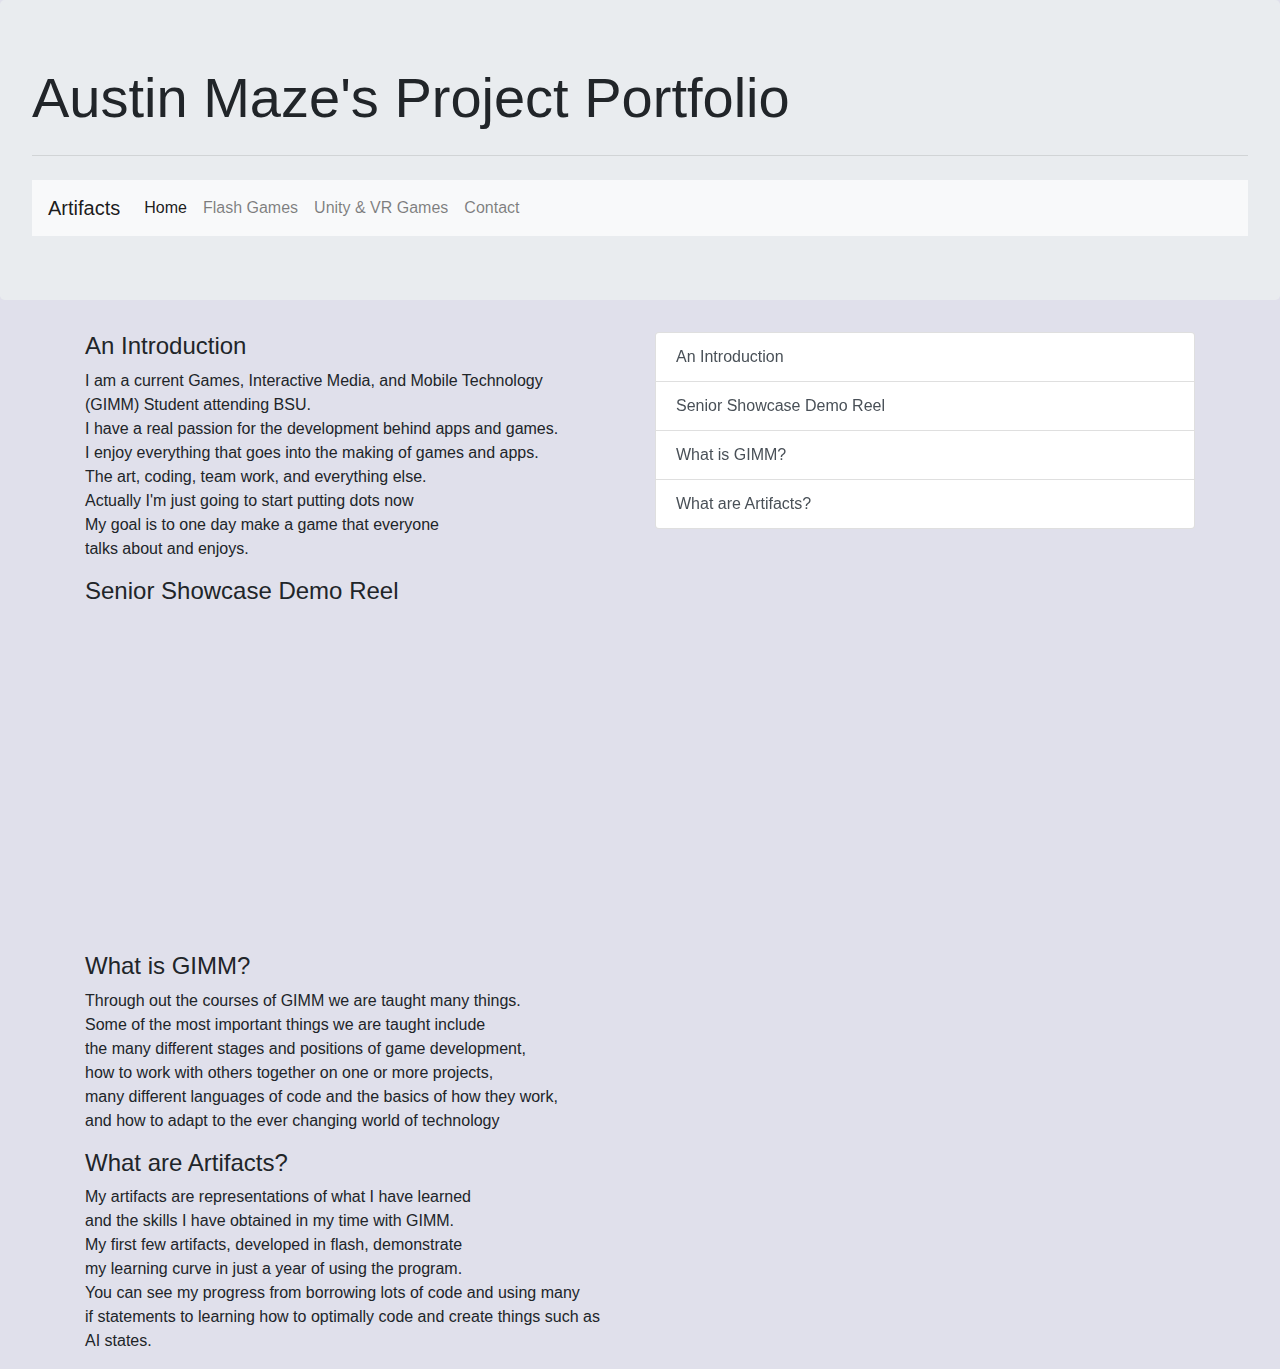
<file: index.html>
<!DOCTYPE html>
<html>
	<head>
		<link rel="stylesheet" href="https://stackpath.bootstrapcdn.com/bootstrap/4.4.1/css/bootstrap.min.css" integrity="sha384-Vkoo8x4CGsO3+Hhxv8T/Q5PaXtkKtu6ug5TOeNV6gBiFeWPGFN9MuhOf23Q9Ifjh" crossorigin="anonymous">
		<link rel="stylesheet" href="AustinMazePortfolio.css">
	</head>
	<body>
		<div class="jumbotron">
            <h1 class="display-4">Austin Maze's Project Portfolio</h1>
            <hr class="my-4">
            <p>
            	<nav class="navbar navbar-expand-lg navbar-light bg-light">
  <a class="navbar-brand">Artifacts</a>
  <button class="navbar-toggler" type="button" data-toggle="collapse" data-target="#navbarSupportedContent" aria-controls="navbarSupportedContent" aria-expanded="false" aria-label="Toggle navigation">
    <span class="navbar-toggler-icon"></span>
  </button>

  <div class="collapse navbar-collapse" id="navbarSupportedContent">
    <ul class="navbar-nav mr-auto">
      <li class="nav-item active">
        <a class="nav-link" href="AustinMazePortfolio.html">Home <span class="sr-only">(current)</span></a>
      </li>
      <li class="nav-item">
        <a class="nav-link" href="PortfolioPageOne.html">Flash Games</a>
      </li>
      <li class="nav-item">
        <a class="nav-link" href="PortfolioPageTwo.html">Unity & VR Games</a>
      </li>
      <li class="nav-item">
        <a class="nav-link" href="PortfolioPageThree.html">Contact</a>
      </li>
  </ul>
</div>
</p>
</div>
<!--https://youtu.be/gf6NHK-jXGc-->
<!-- End Jumbotron -->
<div class="container">
  <div class="row">
	<div class="col-6">
<div data-spy="scroll" data-target="#list-example" data-offset="0" class="scrollspy-example">
  <h4 id="list-item-1">An Introduction</h4>
  <p>I am a current Games, Interactive Media, and Mobile Technology <br>
  	(GIMM) Student attending BSU.<br>
  	I have a real passion for the development behind apps and games.<br>
  	I enjoy everything that goes into the making of games and apps.<br>
  	The art, coding, team work, and everything else.<br>
  	Actually I'm just going to start putting dots now<br>
  	My goal is to one day make a game that everyone<br>
  	talks about and enjoys.<br>
  </p>
  <h4 id="list-item-2">Senior Showcase Demo Reel</h4>
  <p>
  	<!--<iframe width="420" height="315" src="https://youtu.be/gf6NHK-jXGc">-->
  	<iframe width="560" height="315" src="https://www.youtube.com/embed/gf6NHK-jXGc" title="YouTube video player" frameborder="0" allow="accelerometer; autoplay; clipboard-write; encrypted-media; gyroscope; picture-in-picture" allowfullscreen></iframe>
  </p>
  <h4 id="list-item-3">What is GIMM?</h4>
  <p>
  	Through out the courses of GIMM we are taught many things.<br>
  	Some of the most important things we are taught include <br>
  	the many different stages and positions of game development,<br>
  	how to work with others together on one or more projects, <br>
  	many different languages of code and the basics of how they work,<br>
  	and how to adapt to the ever changing world of technology<br>
  </p>
  <h4 id="list-item-4">What are Artifacts?</h4>
  <p>My artifacts are representations of what I have learned<br>
  	and the skills I have obtained in my time with GIMM.<br>
  	My first few artifacts, developed in flash, demonstrate <br> 
  	my learning curve in just a year of using the program. <br>
  	You can see my progress from borrowing lots of code and using many <br>
  	if statements to learning how to optimally code and create things such as <br>
  	AI states.
  </p>
</div>
</div>
<div class="col-sm">
<div id="list-example" class="list-group">
  <a class="list-group-item list-group-item-action" href="#list-item-1">An Introduction</a>
  <a class="list-group-item list-group-item-action" href="#list-item-2">Senior Showcase Demo Reel</a>
  <a class="list-group-item list-group-item-action" href="#list-item-3">What is GIMM?</a>
  <a class="list-group-item list-group-item-action" href="#list-item-4">What are Artifacts?</a>
</div>
</div>




</html>
</file>
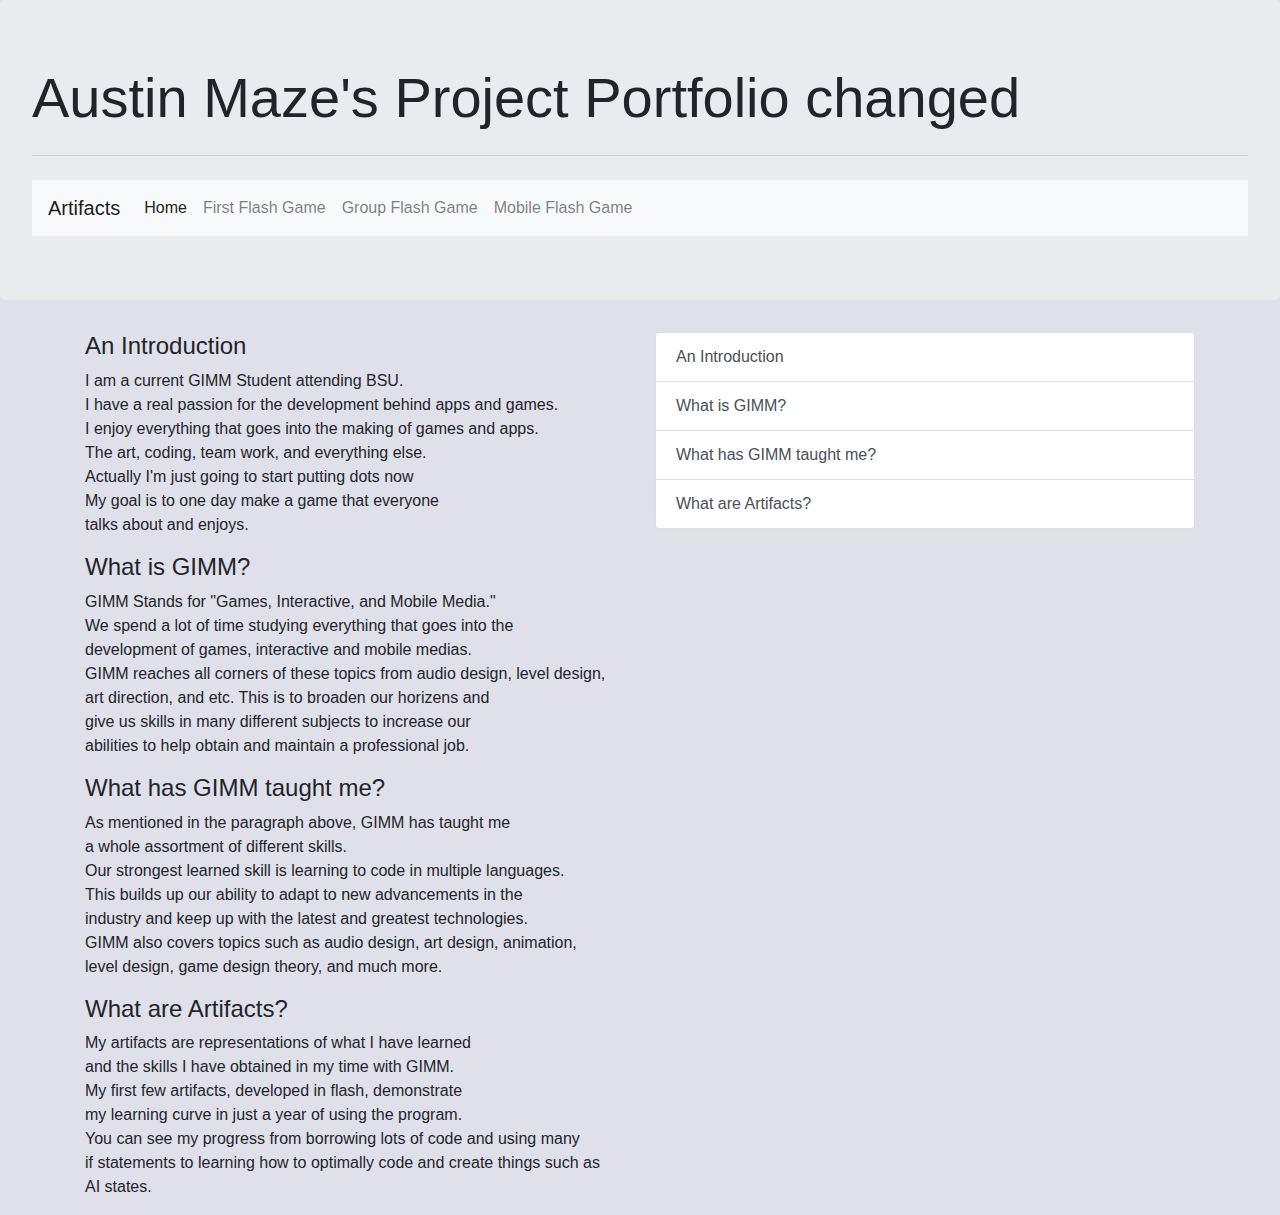
<file: AustinMazePortfolio.html>
<!DOCTYPE html>
<html>
	<head>
		<link rel="stylesheet" href="https://stackpath.bootstrapcdn.com/bootstrap/4.4.1/css/bootstrap.min.css" integrity="sha384-Vkoo8x4CGsO3+Hhxv8T/Q5PaXtkKtu6ug5TOeNV6gBiFeWPGFN9MuhOf23Q9Ifjh" crossorigin="anonymous">
		<link rel="stylesheet" href="AustinMazePortfolio.css">
	</head>
	<body>
		<div class="jumbotron">
            <h1 class="display-4">Austin Maze's Project Portfolio changed</h1>
            <hr class="my-4">
            <p>
            	<nav class="navbar navbar-expand-lg navbar-light bg-light">
  <a class="navbar-brand">Artifacts</a>
  <button class="navbar-toggler" type="button" data-toggle="collapse" data-target="#navbarSupportedContent" aria-controls="navbarSupportedContent" aria-expanded="false" aria-label="Toggle navigation">
    <span class="navbar-toggler-icon"></span>
  </button>

  <div class="collapse navbar-collapse" id="navbarSupportedContent">
    <ul class="navbar-nav mr-auto">
      <li class="nav-item active">
        <a class="nav-link" href="AustinMazePortfolio.html">Home <span class="sr-only">(current)</span></a>
      </li>
      <li class="nav-item">
        <a class="nav-link" href="PortfolioPageOne.html">First Flash Game</a>
      </li>
      <li class="nav-item">
        <a class="nav-link" href="PortfolioPageTwo.html">Group Flash Game</a>
      </li>
      <li class="nav-item">
        <a class="nav-link" href="PortfolioPageThree.html">Mobile Flash Game</a>
      </li>
  </ul>
</div>
</p>
</div>

<!-- End Jumbotron -->
<div class="container">
  <div class="row">
	<div class="col-6">
<div data-spy="scroll" data-target="#list-example" data-offset="0" class="scrollspy-example">
  <h4 id="list-item-1">An Introduction</h4>
  <p>I am a current GIMM Student attending BSU.<br>
  	I have a real passion for the development behind apps and games.<br>
  	I enjoy everything that goes into the making of games and apps.<br>
  	The art, coding, team work, and everything else.<br>
  	Actually I'm just going to start putting dots now<br>
  	My goal is to one day make a game that everyone<br>
  	talks about and enjoys.<br>
  </p>
  <h4 id="list-item-2">What is GIMM?</h4>
  <p>GIMM Stands for "Games, Interactive, and Mobile Media."<br>
  	We spend a lot of time studying everything that goes into the<br>
  	development of games, interactive and mobile medias.<br>
  	GIMM reaches all corners of these topics from audio design, level design, <br>
  	art direction, and etc. This is to broaden our horizens and <br>
  	give us skills in many different subjects to increase our<br>
  	abilities to help obtain and maintain a professional job.<br>
  </p>
  <h4 id="list-item-3">What has GIMM taught me?</h4>
  <p>As mentioned in the paragraph above, GIMM has taught me <br>
  	a whole assortment of different skills.<br>
  	Our strongest learned skill is learning to code in multiple languages.<br>
  	This builds up our ability to adapt to new advancements in the <br>
  	industry and keep up with the latest and greatest technologies.<br>
  	GIMM also covers topics such as audio design, art design, animation, <br>
  	level design, game design theory, and much more.<br>
  </p>
  <h4 id="list-item-4">What are Artifacts?</h4>
  <p>My artifacts are representations of what I have learned<br>
  	and the skills I have obtained in my time with GIMM.<br>
  	My first few artifacts, developed in flash, demonstrate <br> 
  	my learning curve in just a year of using the program. <br>
  	You can see my progress from borrowing lots of code and using many <br>
  	if statements to learning how to optimally code and create things such as <br>
  	AI states.
  </p>
</div>
</div>
<div class="col-sm">
<div id="list-example" class="list-group">
  <a class="list-group-item list-group-item-action" href="#list-item-1">An Introduction</a>
  <a class="list-group-item list-group-item-action" href="#list-item-2">What is GIMM?</a>
  <a class="list-group-item list-group-item-action" href="#list-item-3">What has GIMM taught me?</a>
  <a class="list-group-item list-group-item-action" href="#list-item-4">What are Artifacts?</a>
</div>
</div>




</html>
</file>
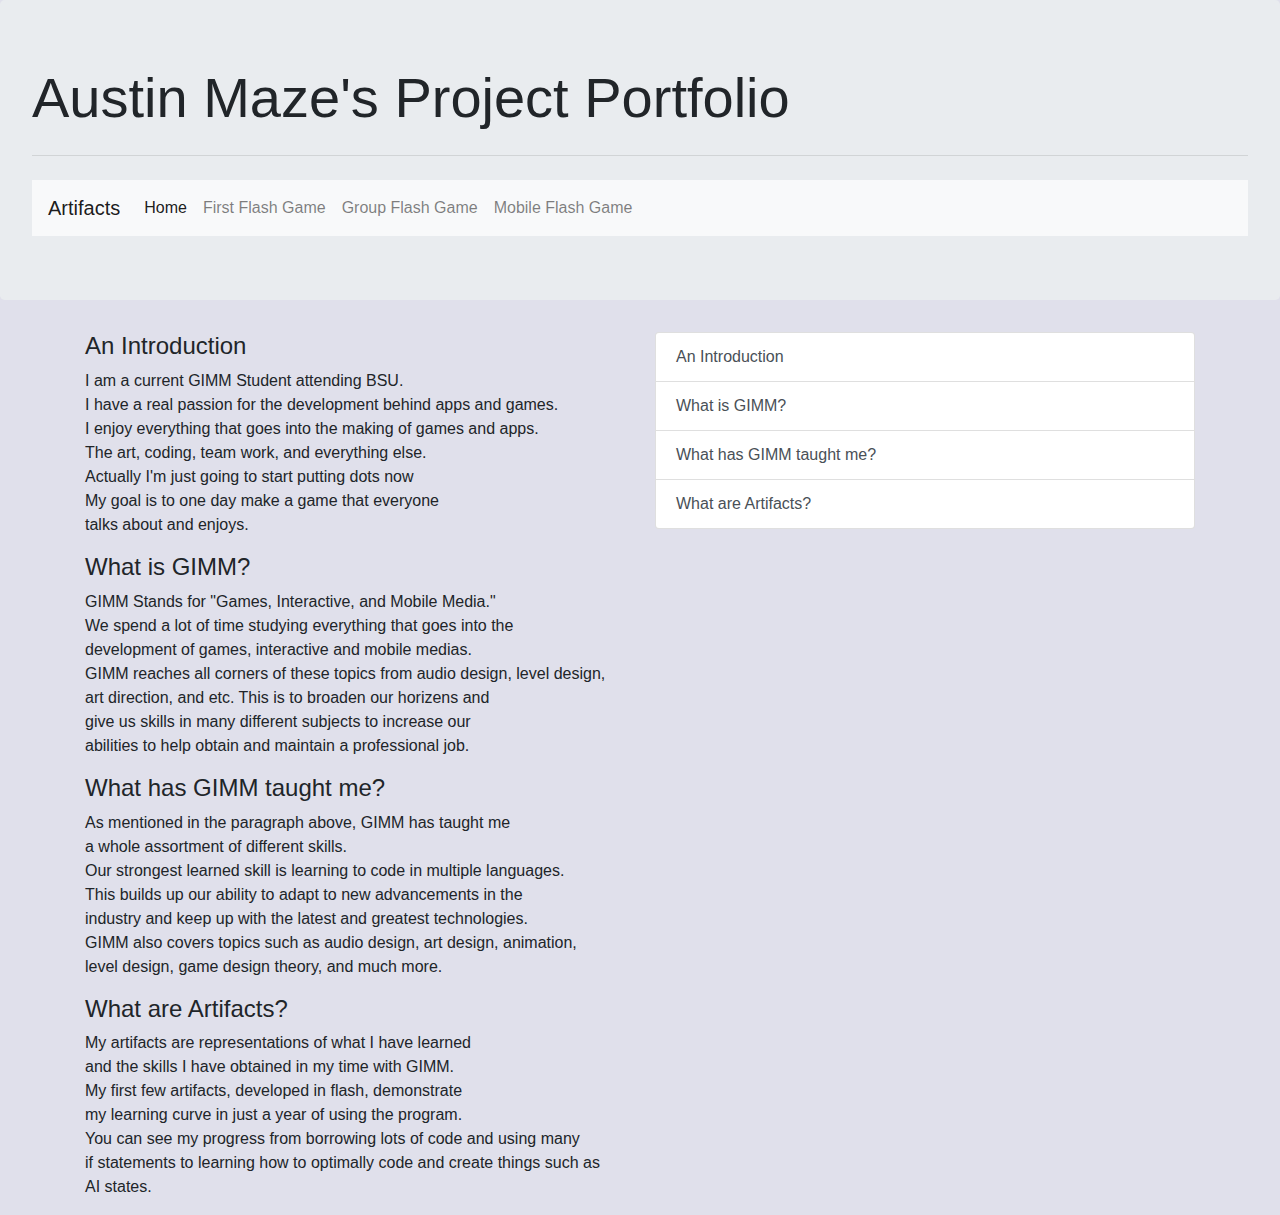
<file: index.html.html>
<!DOCTYPE html>
<html>
	<head>
		<link rel="stylesheet" href="https://stackpath.bootstrapcdn.com/bootstrap/4.4.1/css/bootstrap.min.css" integrity="sha384-Vkoo8x4CGsO3+Hhxv8T/Q5PaXtkKtu6ug5TOeNV6gBiFeWPGFN9MuhOf23Q9Ifjh" crossorigin="anonymous">
		<link rel="stylesheet" href="AustinMazePortfolio.css">
	</head>
	<body>
		<div class="jumbotron">
            <h1 class="display-4">Austin Maze's Project Portfolio</h1>
            <hr class="my-4">
            <p>
            	<nav class="navbar navbar-expand-lg navbar-light bg-light">
  <a class="navbar-brand">Artifacts</a>
  <button class="navbar-toggler" type="button" data-toggle="collapse" data-target="#navbarSupportedContent" aria-controls="navbarSupportedContent" aria-expanded="false" aria-label="Toggle navigation">
    <span class="navbar-toggler-icon"></span>
  </button>

  <div class="collapse navbar-collapse" id="navbarSupportedContent">
    <ul class="navbar-nav mr-auto">
      <li class="nav-item active">
        <a class="nav-link" href="AustinMazePortfolio.html">Home <span class="sr-only">(current)</span></a>
      </li>
      <li class="nav-item">
        <a class="nav-link" href="PortfolioPageOne.html">First Flash Game</a>
      </li>
      <li class="nav-item">
        <a class="nav-link" href="PortfolioPageTwo.html">Group Flash Game</a>
      </li>
      <li class="nav-item">
        <a class="nav-link" href="PortfolioPageThree.html">Mobile Flash Game</a>
      </li>
  </ul>
</div>
</p>
</div>

<!-- End Jumbotron -->
<div class="container">
  <div class="row">
	<div class="col-6">
<div data-spy="scroll" data-target="#list-example" data-offset="0" class="scrollspy-example">
  <h4 id="list-item-1">An Introduction</h4>
  <p>I am a current GIMM Student attending BSU.<br>
  	I have a real passion for the development behind apps and games.<br>
  	I enjoy everything that goes into the making of games and apps.<br>
  	The art, coding, team work, and everything else.<br>
  	Actually I'm just going to start putting dots now<br>
  	My goal is to one day make a game that everyone<br>
  	talks about and enjoys.<br>
  </p>
  <h4 id="list-item-2">What is GIMM?</h4>
  <p>GIMM Stands for "Games, Interactive, and Mobile Media."<br>
  	We spend a lot of time studying everything that goes into the<br>
  	development of games, interactive and mobile medias.<br>
  	GIMM reaches all corners of these topics from audio design, level design, <br>
  	art direction, and etc. This is to broaden our horizens and <br>
  	give us skills in many different subjects to increase our<br>
  	abilities to help obtain and maintain a professional job.<br>
  </p>
  <h4 id="list-item-3">What has GIMM taught me?</h4>
  <p>As mentioned in the paragraph above, GIMM has taught me <br>
  	a whole assortment of different skills.<br>
  	Our strongest learned skill is learning to code in multiple languages.<br>
  	This builds up our ability to adapt to new advancements in the <br>
  	industry and keep up with the latest and greatest technologies.<br>
  	GIMM also covers topics such as audio design, art design, animation, <br>
  	level design, game design theory, and much more.<br>
  </p>
  <h4 id="list-item-4">What are Artifacts?</h4>
  <p>My artifacts are representations of what I have learned<br>
  	and the skills I have obtained in my time with GIMM.<br>
  	My first few artifacts, developed in flash, demonstrate <br> 
  	my learning curve in just a year of using the program. <br>
  	You can see my progress from borrowing lots of code and using many <br>
  	if statements to learning how to optimally code and create things such as <br>
  	AI states.
  </p>
</div>
</div>
<div class="col-sm">
<div id="list-example" class="list-group">
  <a class="list-group-item list-group-item-action" href="#list-item-1">An Introduction</a>
  <a class="list-group-item list-group-item-action" href="#list-item-2">What is GIMM?</a>
  <a class="list-group-item list-group-item-action" href="#list-item-3">What has GIMM taught me?</a>
  <a class="list-group-item list-group-item-action" href="#list-item-4">What are Artifacts?</a>
</div>
</div>




</html>
</file>
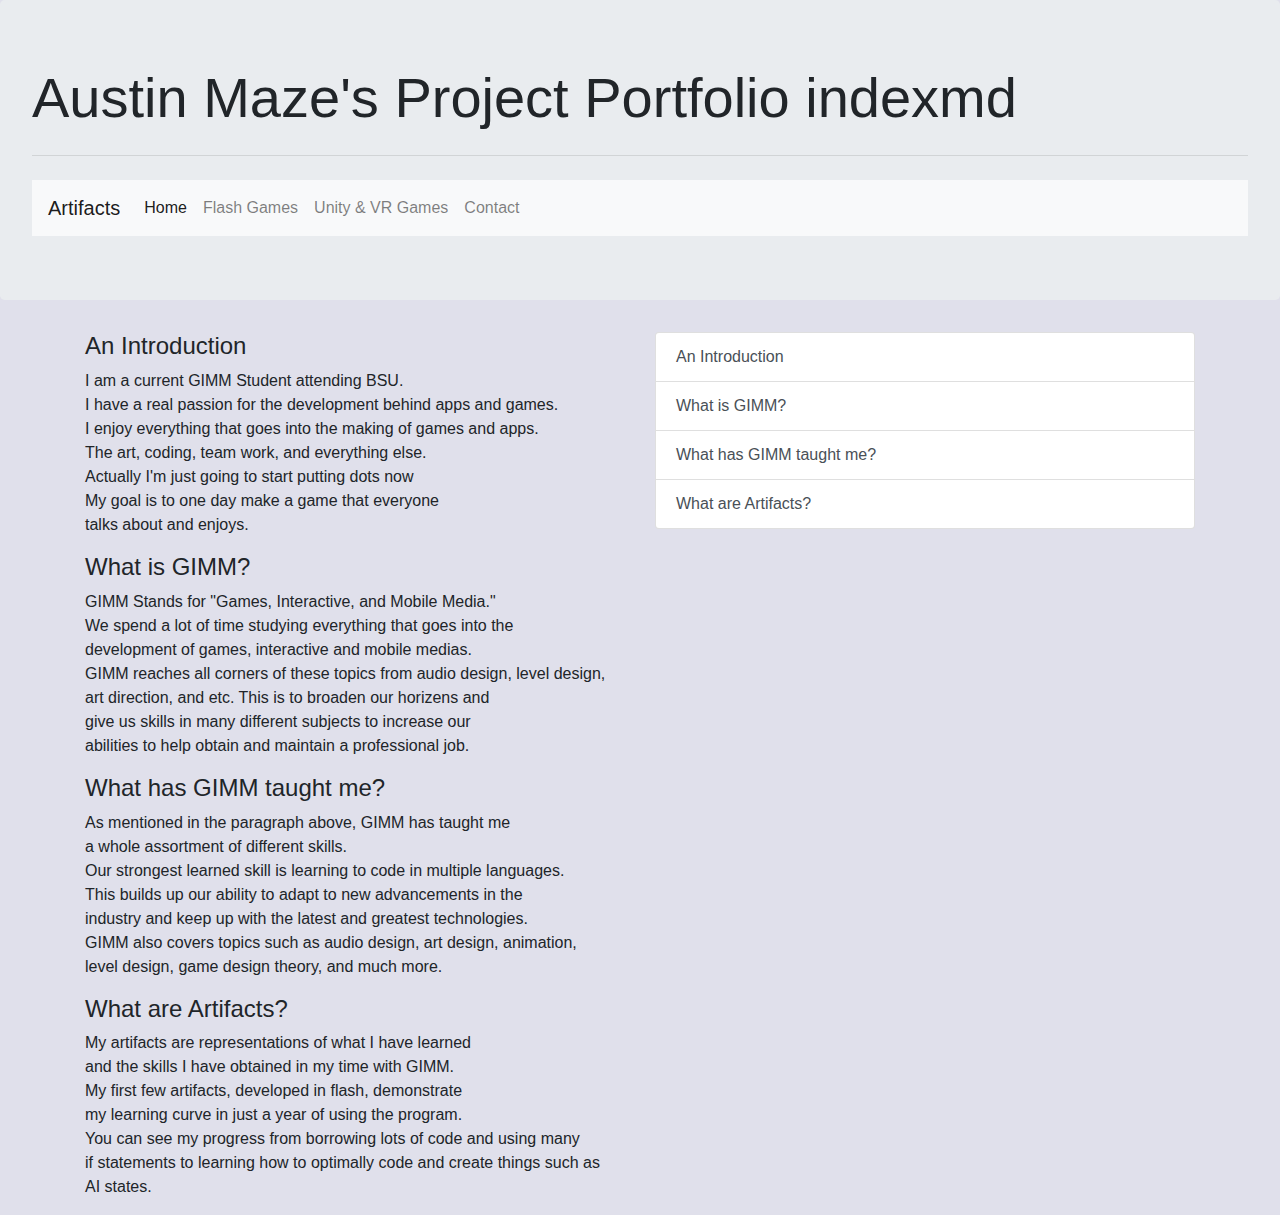
<file: index.md.html>
<!DOCTYPE html>
<html>
	<head>
		<link rel="stylesheet" href="https://stackpath.bootstrapcdn.com/bootstrap/4.4.1/css/bootstrap.min.css" integrity="sha384-Vkoo8x4CGsO3+Hhxv8T/Q5PaXtkKtu6ug5TOeNV6gBiFeWPGFN9MuhOf23Q9Ifjh" crossorigin="anonymous">
		<link rel="stylesheet" href="AustinMazePortfolio.css">
	</head>
	<body>
		<div class="jumbotron">
            <h1 class="display-4">Austin Maze's Project Portfolio indexmd</h1>
            <hr class="my-4">
            <p>
            	<nav class="navbar navbar-expand-lg navbar-light bg-light">
  <a class="navbar-brand">Artifacts</a>
  <button class="navbar-toggler" type="button" data-toggle="collapse" data-target="#navbarSupportedContent" aria-controls="navbarSupportedContent" aria-expanded="false" aria-label="Toggle navigation">
    <span class="navbar-toggler-icon"></span>
  </button>

  <div class="collapse navbar-collapse" id="navbarSupportedContent">
    <ul class="navbar-nav mr-auto">
      <li class="nav-item active">
        <a class="nav-link" href="AustinMazePortfolio.html">Home <span class="sr-only">(current)</span></a>
      </li>
      <li class="nav-item">
        <a class="nav-link" href="PortfolioPageOne.html">Flash Games</a>
      </li>
      <li class="nav-item">
        <a class="nav-link" href="PortfolioPageTwo.html">Unity & VR Games</a>
      </li>
      <li class="nav-item">
        <a class="nav-link" href="PortfolioPageThree.html">Contact</a>
      </li>
  </ul>
</div>
</p>
</div>

<!-- End Jumbotron -->
<div class="container">
  <div class="row">
	<div class="col-6">
<div data-spy="scroll" data-target="#list-example" data-offset="0" class="scrollspy-example">
  <h4 id="list-item-1">An Introduction</h4>
  <p>I am a current GIMM Student attending BSU.<br>
  	I have a real passion for the development behind apps and games.<br>
  	I enjoy everything that goes into the making of games and apps.<br>
  	The art, coding, team work, and everything else.<br>
  	Actually I'm just going to start putting dots now<br>
  	My goal is to one day make a game that everyone<br>
  	talks about and enjoys.<br>
  </p>
  <h4 id="list-item-2">What is GIMM?</h4>
  <p>GIMM Stands for "Games, Interactive, and Mobile Media."<br>
  	We spend a lot of time studying everything that goes into the<br>
  	development of games, interactive and mobile medias.<br>
  	GIMM reaches all corners of these topics from audio design, level design, <br>
  	art direction, and etc. This is to broaden our horizens and <br>
  	give us skills in many different subjects to increase our<br>
  	abilities to help obtain and maintain a professional job.<br>
  </p>
  <h4 id="list-item-3">What has GIMM taught me?</h4>
  <p>As mentioned in the paragraph above, GIMM has taught me <br>
  	a whole assortment of different skills.<br>
  	Our strongest learned skill is learning to code in multiple languages.<br>
  	This builds up our ability to adapt to new advancements in the <br>
  	industry and keep up with the latest and greatest technologies.<br>
  	GIMM also covers topics such as audio design, art design, animation, <br>
  	level design, game design theory, and much more.<br>
  </p>
  <h4 id="list-item-4">What are Artifacts?</h4>
  <p>My artifacts are representations of what I have learned<br>
  	and the skills I have obtained in my time with GIMM.<br>
  	My first few artifacts, developed in flash, demonstrate <br> 
  	my learning curve in just a year of using the program. <br>
  	You can see my progress from borrowing lots of code and using many <br>
  	if statements to learning how to optimally code and create things such as <br>
  	AI states.
  </p>
</div>
</div>
<div class="col-sm">
<div id="list-example" class="list-group">
  <a class="list-group-item list-group-item-action" href="#list-item-1">An Introduction</a>
  <a class="list-group-item list-group-item-action" href="#list-item-2">What is GIMM?</a>
  <a class="list-group-item list-group-item-action" href="#list-item-3">What has GIMM taught me?</a>
  <a class="list-group-item list-group-item-action" href="#list-item-4">What are Artifacts?</a>
</div>
</div>




</html>
</file>
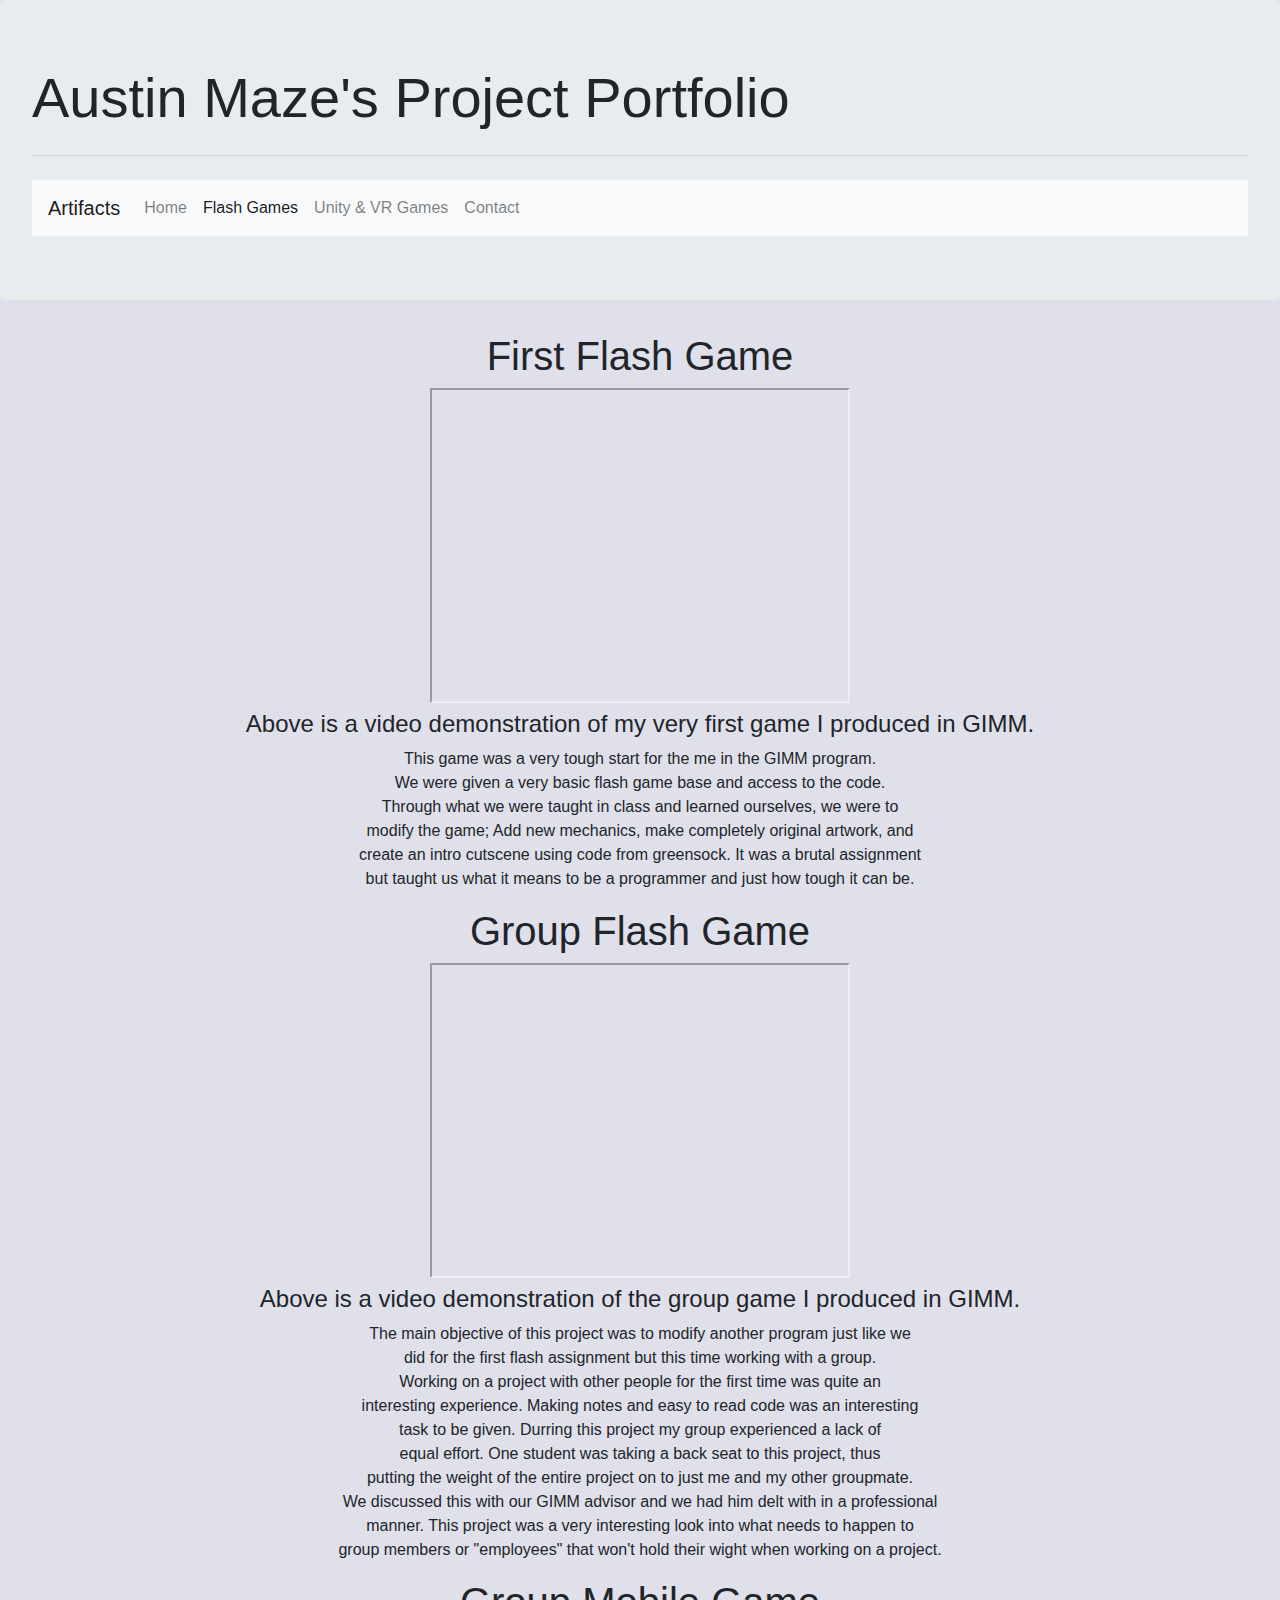
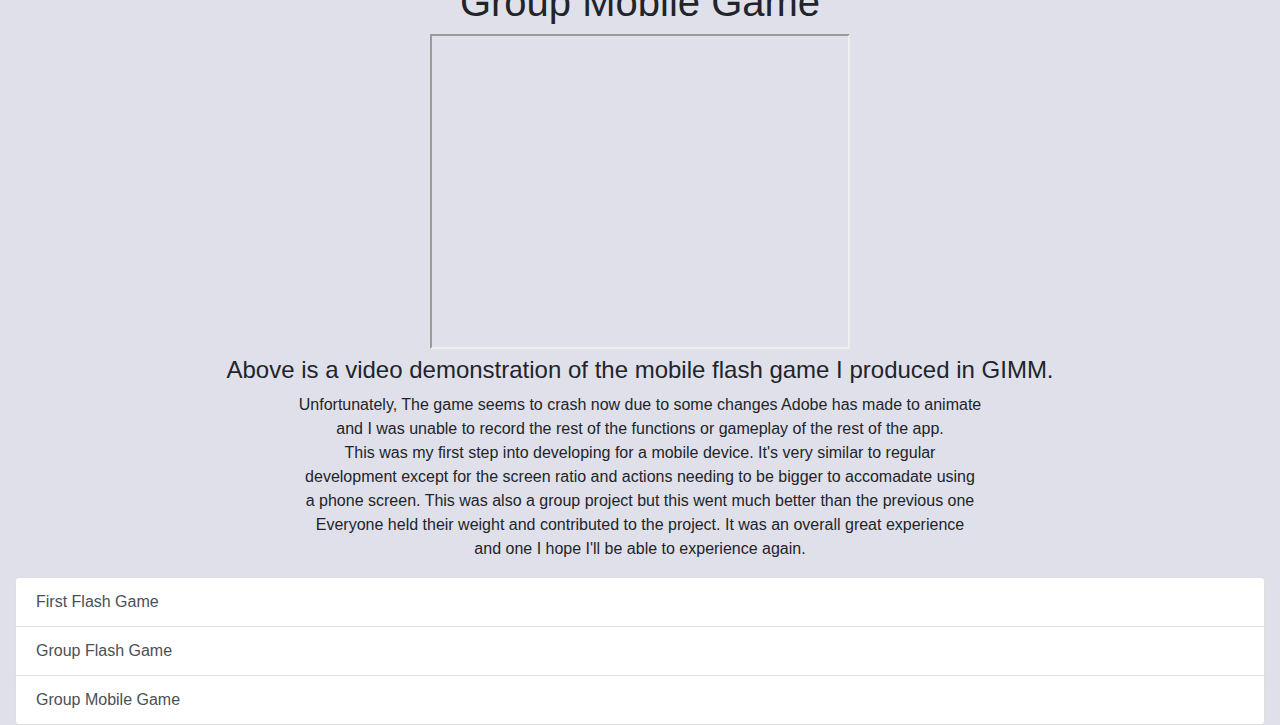
<file: PortfolioPageOne.html>
<!DOCTYPE html>
<html>
<head>
  <link rel="stylesheet" href="https://stackpath.bootstrapcdn.com/bootstrap/4.4.1/css/bootstrap.min.css" integrity="sha384-Vkoo8x4CGsO3+Hhxv8T/Q5PaXtkKtu6ug5TOeNV6gBiFeWPGFN9MuhOf23Q9Ifjh" crossorigin="anonymous">
  <link rel="stylesheet" href="AustinMazePortfolio.css">
</head>
<body>
  <div class="jumbotron">
    <h1 class="display-4">Austin Maze's Project Portfolio</h1>
    <hr class="my-4">
    <p>
     <nav class="navbar navbar-expand-lg navbar-light bg-light">
      <a class="navbar-brand">Artifacts</a>
      <button class="navbar-toggler" type="button" data-toggle="collapse" data-target="#navbarSupportedContent" aria-controls="navbarSupportedContent" aria-expanded="false" aria-label="Toggle navigation">
        <span class="navbar-toggler-icon"></span>
      </button>

      <div class="collapse navbar-collapse" id="navbarSupportedContent">
        <ul class="navbar-nav mr-auto">
          <li class="nav-item">
            <a class="nav-link" href="index.html">Home</a>
          </li>
          <li class="nav-item active">
            <a class="nav-link" href="PortfolioPageOne.html">Flash Games<span class="sr-only">(current)</span></a>
          </li>
          <li class="nav-item">
            <a class="nav-link" href="PortfolioPageTwo.html">Unity & VR Games</a>
          </li>
          <li class="nav-item">
            <a class="nav-link" href="PortfolioPageThree.html">Contact</a>
          </li>
        </ul>
      </div>
    </p>
  </div>

  <div class="container">
    <div class="row">
      <div class="col-lg">
        <h1 id="list-item-1"> First Flash Game </h1>
      </div>
    </div>
    <div class="row">
      <div class="col-lg">
       <iframe width="420" height="315" src="https://www.youtube.com/embed/Qfc9xt37Qk0">
       </iframe>
     </div>
   </div>
 </div class="row">
 <div class="col-lg">
  <h4>Above is a video demonstration of my very first game I produced in GIMM.</h4>
  <p>This game was a very tough start for the me in the GIMM program. <br>
    We were given a very basic flash game base and access to the code. <br>
    Through what we were taught in class and learned ourselves, we were to <br>
    modify the game; Add new mechanics, make completely original artwork, and <br>
    create an intro cutscene using code from greensock. It was a brutal assignment <br>
    but taught us what it means to be a programmer and just how tough it can be. <br>
  </p>
</div>
</div>

<div class="row">
  <div class="col-lg">
    <h1 id="list-item-2"> Group Flash Game </h1>
  </div>
</div>
<div class="row">
  <div class="col-lg">
   <iframe width="420" height="315" src="https://www.youtube.com/embed/5SeuSSCBENk">
   </iframe>
 </div>
</div>
</div class="row">
<div class="col-lg">
  <h4>Above is a video demonstration of the group game I produced in GIMM.</h4>
  <p>The main objective of this project was to modify another program just like we <br>
    did for the first flash assignment but this time working with a group. <br>
    Working on a project with other people for the first time was quite an <br>
    interesting experience. Making notes and easy to read code was an interesting <br>
    task to be given. Durring this project my group experienced a lack of <br>
    equal effort. One student was taking a back seat to this project, thus <br>
    putting the weight of the entire project on to just me and my other groupmate. <br>
    We discussed this with our GIMM advisor and we had him delt with in a professional <br>
    manner. This project was a very interesting look into what needs to happen to <br>
    group members or "employees" that won't hold their wight when working on a project. <br>
  </p>
</div>
</div>

<div class="row">
  <div class="col-lg">
    <h1> Group Mobile Game </h1>
  </div>
</div>
<div class="row">
  <div class="col-lg">
   <iframe width="420" height="315" src="https://www.youtube.com/embed/pfpiV2GwZQk">
   </iframe>
 </div>
</div>
</div class="row">
<div class="col-lg">
  <h4>Above is a video demonstration of the mobile flash game I produced in GIMM.</h4>
  <p> Unfortunately, The game seems to crash now due to some changes Adobe has made to animate <br>
    and I was unable to record the rest of the functions or gameplay of the rest of the app. <br>
    This was my first step into developing for a mobile device. It's very similar to regular <br>
    development except for the screen ratio and actions needing to be bigger to accomadate using <br>
    a phone screen. This was also a group project but this went much better than the previous one <br>
    Everyone held their weight and contributed to the project. It was an overall great experience <br>
    and one I hope I'll be able to experience again. <br>
  </p>
</div>
</div>

<div class="col-sm">
  <div id="list-example" class="list-group">
    <a class="list-group-item list-group-item-action" href="#list-item-1">First Flash Game</a>
    <a class="list-group-item list-group-item-action" href="#list-item-2">Group Flash Game</a>
    <a class="list-group-item list-group-item-action" href="#list-item-3">Group Mobile Game</a>
  </div>
</div>
</div>

</html>
</file>
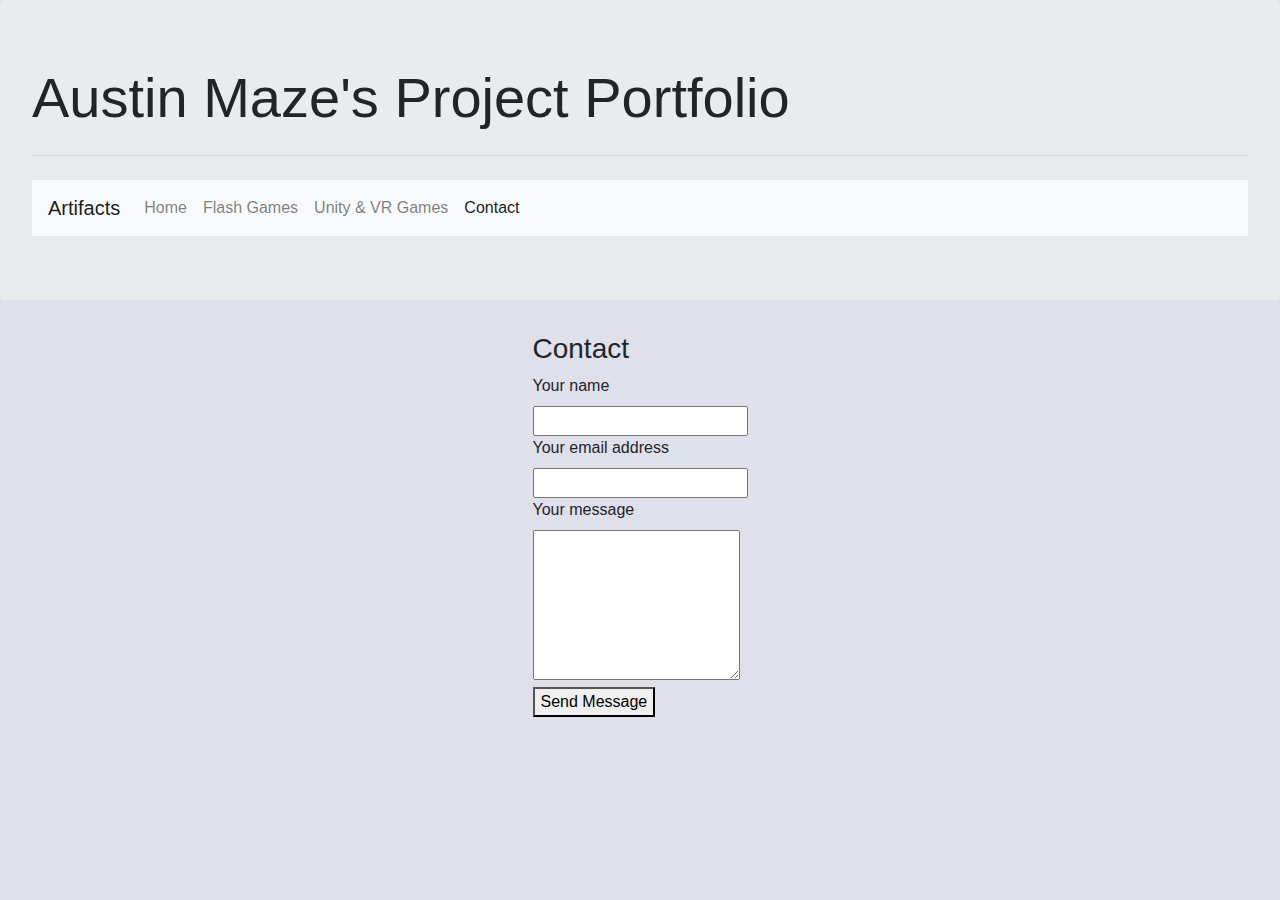
<file: PortfolioPageThree.html>
<!DOCTYPE html>
<html>
	<head>
		<link rel="stylesheet" href="https://stackpath.bootstrapcdn.com/bootstrap/4.4.1/css/bootstrap.min.css" integrity="sha384-Vkoo8x4CGsO3+Hhxv8T/Q5PaXtkKtu6ug5TOeNV6gBiFeWPGFN9MuhOf23Q9Ifjh" crossorigin="anonymous">
		<link rel="stylesheet" href="AustinMazePortfolio.css">
	</head>
	<body>
		<div class="jumbotron">
            <h1 class="display-4">Austin Maze's Project Portfolio</h1>
            <hr class="my-4">
            <p>
            	<nav class="navbar navbar-expand-lg navbar-light bg-light">
  <a class="navbar-brand">Artifacts</a>
  <button class="navbar-toggler" type="button" data-toggle="collapse" data-target="#navbarSupportedContent" aria-controls="navbarSupportedContent" aria-expanded="false" aria-label="Toggle navigation">
    <span class="navbar-toggler-icon"></span>
  </button>

  <div class="collapse navbar-collapse" id="navbarSupportedContent">
    <ul class="navbar-nav mr-auto">
      <li class="nav-item">
        <a class="nav-link" href="index.html">Home</a>
      </li>
      <li class="nav-item">
        <a class="nav-link" href="PortfolioPageOne.html">Flash Games</a>
      </li>
      <li class="nav-item">
        <a class="nav-link" href="PortfolioPageTwo.html">Unity & VR Games</a>
      </li>
      <li class="nav-item active">
        <a class="nav-link" href="PortfolioPageThree.html">Contact<span class="sr-only">(current)</span></a>
      </li>
  </ul>
</div>
</p>
</div>
<div class="center">
<div class="fcf-body">

    <div id="fcf-form">
    <h3 class="fcf-h3">Contact</h3>

    <form id="fcf-form-id" class="fcf-form-class" method="post" action="contact-form-process.php">
        
        <div class="fcf-form-group">
            <label for="Name" class="fcf-label">Your name</label>
            <div class="fcf-input-group">
                <input type="text" id="Name" name="Name" class="fcf-form-control" required>
            </div>
        </div>

        <div class="fcf-form-group">
            <label for="Email" class="fcf-label">Your email address</label>
            <div class="fcf-input-group">
                <input type="email" id="Email" name="Email" class="fcf-form-control" required>
            </div>
        </div>

        <div class="fcf-form-group">
            <label for="Message" class="fcf-label">Your message</label>
            <div class="fcf-input-group">
                <textarea id="Message" name="Message" class="fcf-form-control" rows="6" maxlength="3000" required></textarea>
            </div>
        </div>

        <div class="fcf-form-group">
            <button type="submit" id="fcf-button" class="fcf-btn fcf-btn-primary fcf-btn-lg fcf-btn-block">Send Message</button>
        </div>
        <br>

    </form>
    </div>
</div>
</div>
</div>
</file>
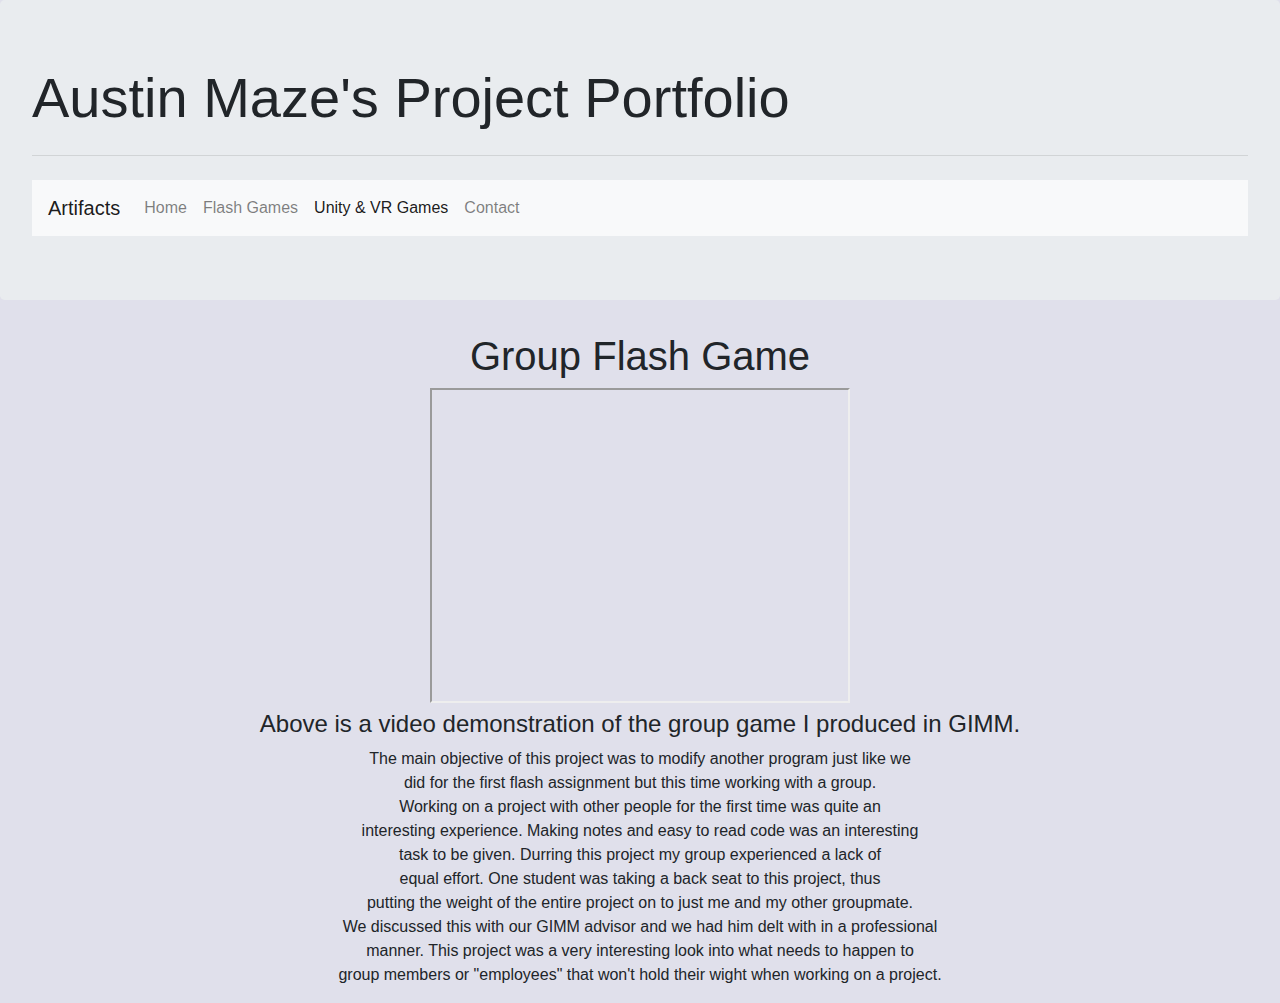
<file: PortfolioPageTwo.html>
<!DOCTYPE html>
<html>
	<head>
		<link rel="stylesheet" href="https://stackpath.bootstrapcdn.com/bootstrap/4.4.1/css/bootstrap.min.css" integrity="sha384-Vkoo8x4CGsO3+Hhxv8T/Q5PaXtkKtu6ug5TOeNV6gBiFeWPGFN9MuhOf23Q9Ifjh" crossorigin="anonymous">
		<link rel="stylesheet" href="AustinMazePortfolio.css">
	</head>
	<body>
		<div class="jumbotron">
            <h1 class="display-4">Austin Maze's Project Portfolio</h1>
            <hr class="my-4">
            <p>
            	<nav class="navbar navbar-expand-lg navbar-light bg-light">
  <a class="navbar-brand">Artifacts</a>
  <button class="navbar-toggler" type="button" data-toggle="collapse" data-target="#navbarSupportedContent" aria-controls="navbarSupportedContent" aria-expanded="false" aria-label="Toggle navigation">
    <span class="navbar-toggler-icon"></span>
  </button>

  <div class="collapse navbar-collapse" id="navbarSupportedContent">
    <ul class="navbar-nav mr-auto">
      <li class="nav-item">
        <a class="nav-link" href="index.html">Home</a>
      </li>
      <li class="nav-item">
        <a class="nav-link" href="PortfolioPageOne.html">Flash Games</a>
      </li>
      <li class="nav-item active">
        <a class="nav-link" href="PortfolioPageTwo.html">Unity & VR Games <span class="sr-only">(current)</span></a>
      </li>
      <li class="nav-item">
        <a class="nav-link" href="PortfolioPageThree.html">Contact</a>
      </li>
  </ul>
</div>
</p>
</div>

<div class="row">
    <div class="col-lg">
      <h1> Group Flash Game </h1>
    </div>
  </div>
 <div class="row">
    <div class="col-lg">
     <iframe width="420" height="315" src="https://www.youtube.com/embed/5SeuSSCBENk">
    </iframe>
  </div>
</div>
</div class="row">
  <div class="col-lg">
    <h4>Above is a video demonstration of the group game I produced in GIMM.</h4>
    <p>The main objective of this project was to modify another program just like we <br>
        did for the first flash assignment but this time working with a group. <br>
        Working on a project with other people for the first time was quite an <br>
        interesting experience. Making notes and easy to read code was an interesting <br>
        task to be given. Durring this project my group experienced a lack of <br>
        equal effort. One student was taking a back seat to this project, thus <br>
        putting the weight of the entire project on to just me and my other groupmate. <br>
        We discussed this with our GIMM advisor and we had him delt with in a professional <br>
        manner. This project was a very interesting look into what needs to happen to <br>
        group members or "employees" that won't hold their wight when working on a project. <br>
    </p>
  </div>
</div>

</html>
</file>
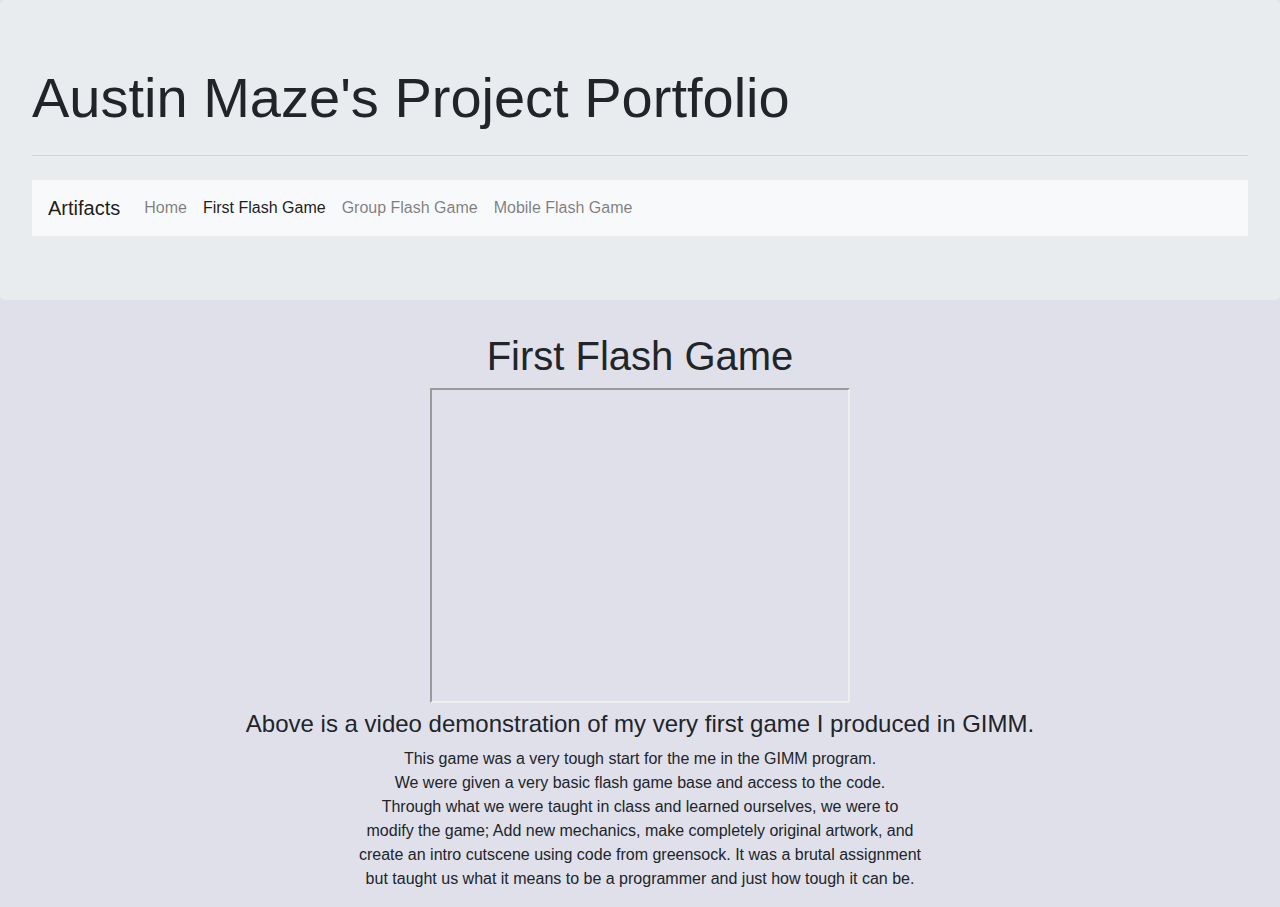
<file: website/PortfolioPageOne.html>
<!DOCTYPE html>
<html>
	<head>
		<link rel="stylesheet" href="https://stackpath.bootstrapcdn.com/bootstrap/4.4.1/css/bootstrap.min.css" integrity="sha384-Vkoo8x4CGsO3+Hhxv8T/Q5PaXtkKtu6ug5TOeNV6gBiFeWPGFN9MuhOf23Q9Ifjh" crossorigin="anonymous">
		<link rel="stylesheet" href="AustinMazePortfolio.css">
	</head>
	<body>
		<div class="jumbotron">
            <h1 class="display-4">Austin Maze's Project Portfolio</h1>
            <hr class="my-4">
            <p>
            	<nav class="navbar navbar-expand-lg navbar-light bg-light">
  <a class="navbar-brand">Artifacts</a>
  <button class="navbar-toggler" type="button" data-toggle="collapse" data-target="#navbarSupportedContent" aria-controls="navbarSupportedContent" aria-expanded="false" aria-label="Toggle navigation">
    <span class="navbar-toggler-icon"></span>
  </button>

  <div class="collapse navbar-collapse" id="navbarSupportedContent">
    <ul class="navbar-nav mr-auto">
      <li class="nav-item">
        <a class="nav-link" href="AustinMazePortfolio.html">Home</a>
      </li>
      <li class="nav-item active">
        <a class="nav-link" href="PortfolioPageOne.html">First Flash Game <span class="sr-only">(current)</span></a>
      </li>
      <li class="nav-item">
        <a class="nav-link" href="PortfolioPageTwo.html">Group Flash Game</a>
      </li>
      <li class="nav-item">
        <a class="nav-link" href="PortfolioPageThree.html">Mobile Flash Game</a>
      </li>
  </ul>
</div>
</p>
</div>

<div class="row">
    <div class="col-lg">
      <h1> First Flash Game </h1>
    </div>
  </div>
 <div class="row">
    <div class="col-lg">
     <iframe width="420" height="315" src="https://www.youtube.com/embed/Qfc9xt37Qk0">
    </iframe>
  </div>
</div>
</div class="row">
  <div class="col-lg">
    <h4>Above is a video demonstration of my very first game I produced in GIMM.</h4>
    <p>This game was a very tough start for the me in the GIMM program. <br>
      We were given a very basic flash game base and access to the code. <br>
      Through what we were taught in class and learned ourselves, we were to <br>
      modify the game; Add new mechanics, make completely original artwork, and <br>
      create an intro cutscene using code from greensock. It was a brutal assignment <br>
      but taught us what it means to be a programmer and just how tough it can be. <br>
    </p>
  </div>
</div>

</html>
</file>
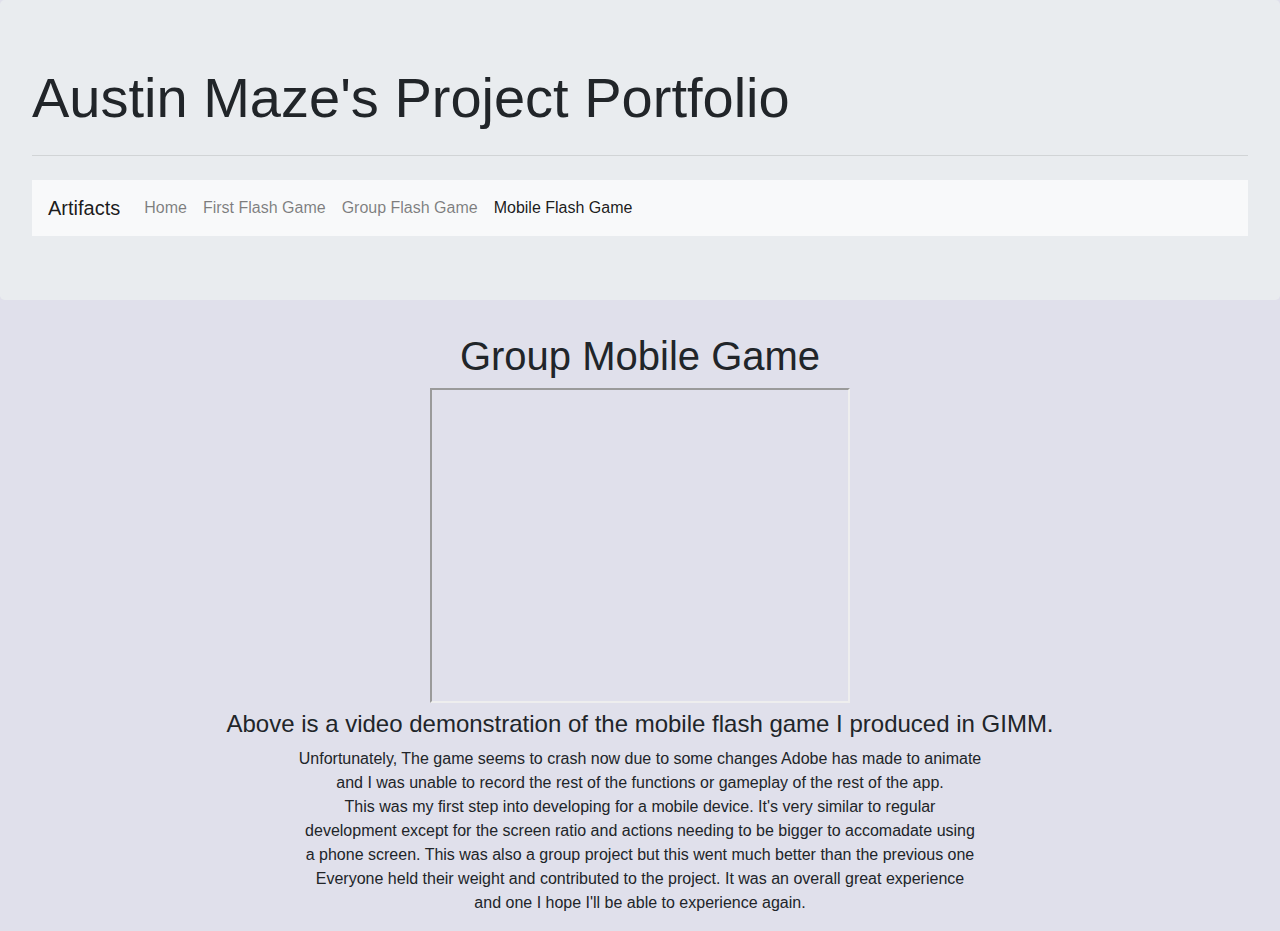
<file: website/PortfolioPageThree.html>
<!DOCTYPE html>
<html>
	<head>
		<link rel="stylesheet" href="https://stackpath.bootstrapcdn.com/bootstrap/4.4.1/css/bootstrap.min.css" integrity="sha384-Vkoo8x4CGsO3+Hhxv8T/Q5PaXtkKtu6ug5TOeNV6gBiFeWPGFN9MuhOf23Q9Ifjh" crossorigin="anonymous">
		<link rel="stylesheet" href="AustinMazePortfolio.css">
	</head>
	<body>
		<div class="jumbotron">
            <h1 class="display-4">Austin Maze's Project Portfolio</h1>
            <hr class="my-4">
            <p>
            	<nav class="navbar navbar-expand-lg navbar-light bg-light">
  <a class="navbar-brand">Artifacts</a>
  <button class="navbar-toggler" type="button" data-toggle="collapse" data-target="#navbarSupportedContent" aria-controls="navbarSupportedContent" aria-expanded="false" aria-label="Toggle navigation">
    <span class="navbar-toggler-icon"></span>
  </button>

  <div class="collapse navbar-collapse" id="navbarSupportedContent">
    <ul class="navbar-nav mr-auto">
      <li class="nav-item">
        <a class="nav-link" href="AustinMazePortfolio.html">Home</a>
      </li>
      <li class="nav-item">
        <a class="nav-link" href="PortfolioPageOne.html">First Flash Game</a>
      </li>
      <li class="nav-item">
        <a class="nav-link" href="PortfolioPageTwo.html">Group Flash Game</a>
      </li>
      <li class="nav-item active">
        <a class="nav-link" href="PortfolioPageThree.html">Mobile Flash Game <span class="sr-only">(current)</span></a>
      </li>
  </ul>
</div>
</p>
</div>

<div class="row">
    <div class="col-lg">
      <h1> Group Mobile Game </h1>
    </div>
  </div>
 <div class="row">
    <div class="col-lg">
     <iframe width="420" height="315" src="https://www.youtube.com/embed/pfpiV2GwZQk">
    </iframe>
  </div>
</div>
</div class="row">
  <div class="col-lg">
    <h4>Above is a video demonstration of the mobile flash game I produced in GIMM.</h4>
     <p> Unfortunately, The game seems to crash now due to some changes Adobe has made to animate <br>
      and I was unable to record the rest of the functions or gameplay of the rest of the app. <br>
      This was my first step into developing for a mobile device. It's very similar to regular <br>
      development except for the screen ratio and actions needing to be bigger to accomadate using <br>
      a phone screen. This was also a group project but this went much better than the previous one <br>
      Everyone held their weight and contributed to the project. It was an overall great experience <br>
      and one I hope I'll be able to experience again. <br>
    </p>
  </div>
</div>
</file>
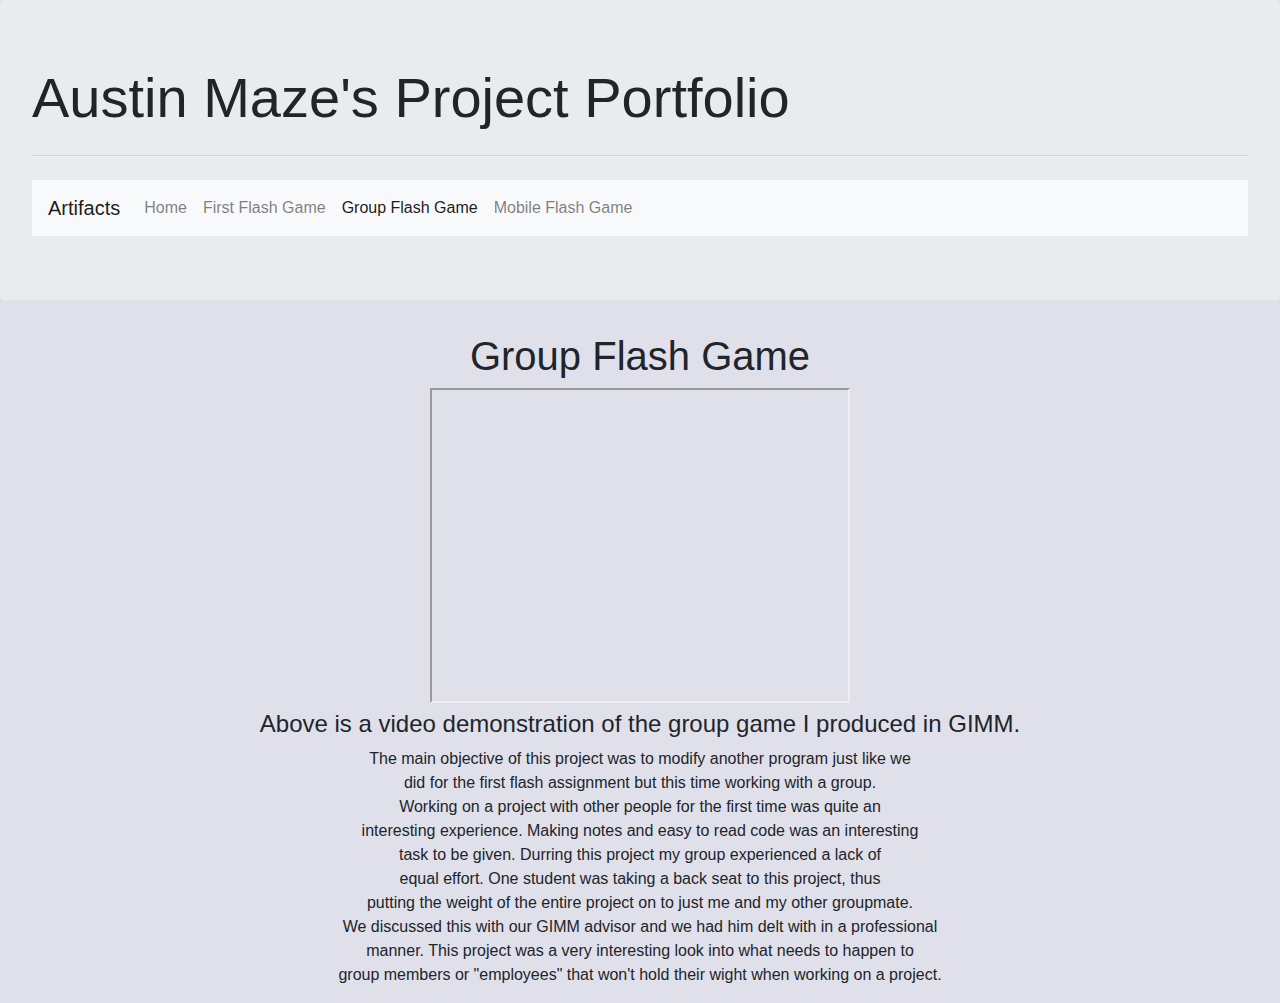
<file: website/PortfolioPageTwo.html>
<!DOCTYPE html>
<html>
	<head>
		<link rel="stylesheet" href="https://stackpath.bootstrapcdn.com/bootstrap/4.4.1/css/bootstrap.min.css" integrity="sha384-Vkoo8x4CGsO3+Hhxv8T/Q5PaXtkKtu6ug5TOeNV6gBiFeWPGFN9MuhOf23Q9Ifjh" crossorigin="anonymous">
		<link rel="stylesheet" href="AustinMazePortfolio.css">
	</head>
	<body>
		<div class="jumbotron">
            <h1 class="display-4">Austin Maze's Project Portfolio</h1>
            <hr class="my-4">
            <p>
            	<nav class="navbar navbar-expand-lg navbar-light bg-light">
  <a class="navbar-brand">Artifacts</a>
  <button class="navbar-toggler" type="button" data-toggle="collapse" data-target="#navbarSupportedContent" aria-controls="navbarSupportedContent" aria-expanded="false" aria-label="Toggle navigation">
    <span class="navbar-toggler-icon"></span>
  </button>

  <div class="collapse navbar-collapse" id="navbarSupportedContent">
    <ul class="navbar-nav mr-auto">
      <li class="nav-item">
        <a class="nav-link" href="AustinMazePortfolio.html">Home</a>
      </li>
      <li class="nav-item">
        <a class="nav-link" href="PortfolioPageOne.html">First Flash Game</a>
      </li>
      <li class="nav-item active">
        <a class="nav-link" href="PortfolioPageTwo.html">Group Flash Game <span class="sr-only">(current)</span></a>
      </li>
      <li class="nav-item">
        <a class="nav-link" href="PortfolioPageThree.html">Mobile Flash Game</a>
      </li>
  </ul>
</div>
</p>
</div>

<div class="row">
    <div class="col-lg">
      <h1> Group Flash Game </h1>
    </div>
  </div>
 <div class="row">
    <div class="col-lg">
     <iframe width="420" height="315" src="https://www.youtube.com/embed/5SeuSSCBENk">
    </iframe>
  </div>
</div>
</div class="row">
  <div class="col-lg">
    <h4>Above is a video demonstration of the group game I produced in GIMM.</h4>
    <p>The main objective of this project was to modify another program just like we <br>
        did for the first flash assignment but this time working with a group. <br>
        Working on a project with other people for the first time was quite an <br>
        interesting experience. Making notes and easy to read code was an interesting <br>
        task to be given. Durring this project my group experienced a lack of <br>
        equal effort. One student was taking a back seat to this project, thus <br>
        putting the weight of the entire project on to just me and my other groupmate. <br>
        We discussed this with our GIMM advisor and we had him delt with in a professional <br>
        manner. This project was a very interesting look into what needs to happen to <br>
        group members or "employees" that won't hold their wight when working on a project. <br>
    </p>
  </div>
</div>

</html>
</file>
<file: AustinMazePortfolio.css>
body {background-color: #e0e0eb;}
.iframe{
	display: inline-block;
	text-align: center;
}
.col-lg{
	text-align: center;
}
.center{
	
	display: flex;
	justify-content: center;
}
</file>
<file: website/AustinMazePortfolio.css>
body {background-color: #e0e0eb;}
.iframe{
	display: inline-block;
	text-align: center;
}
.col-lg{
	text-align: center;
}
</file>
